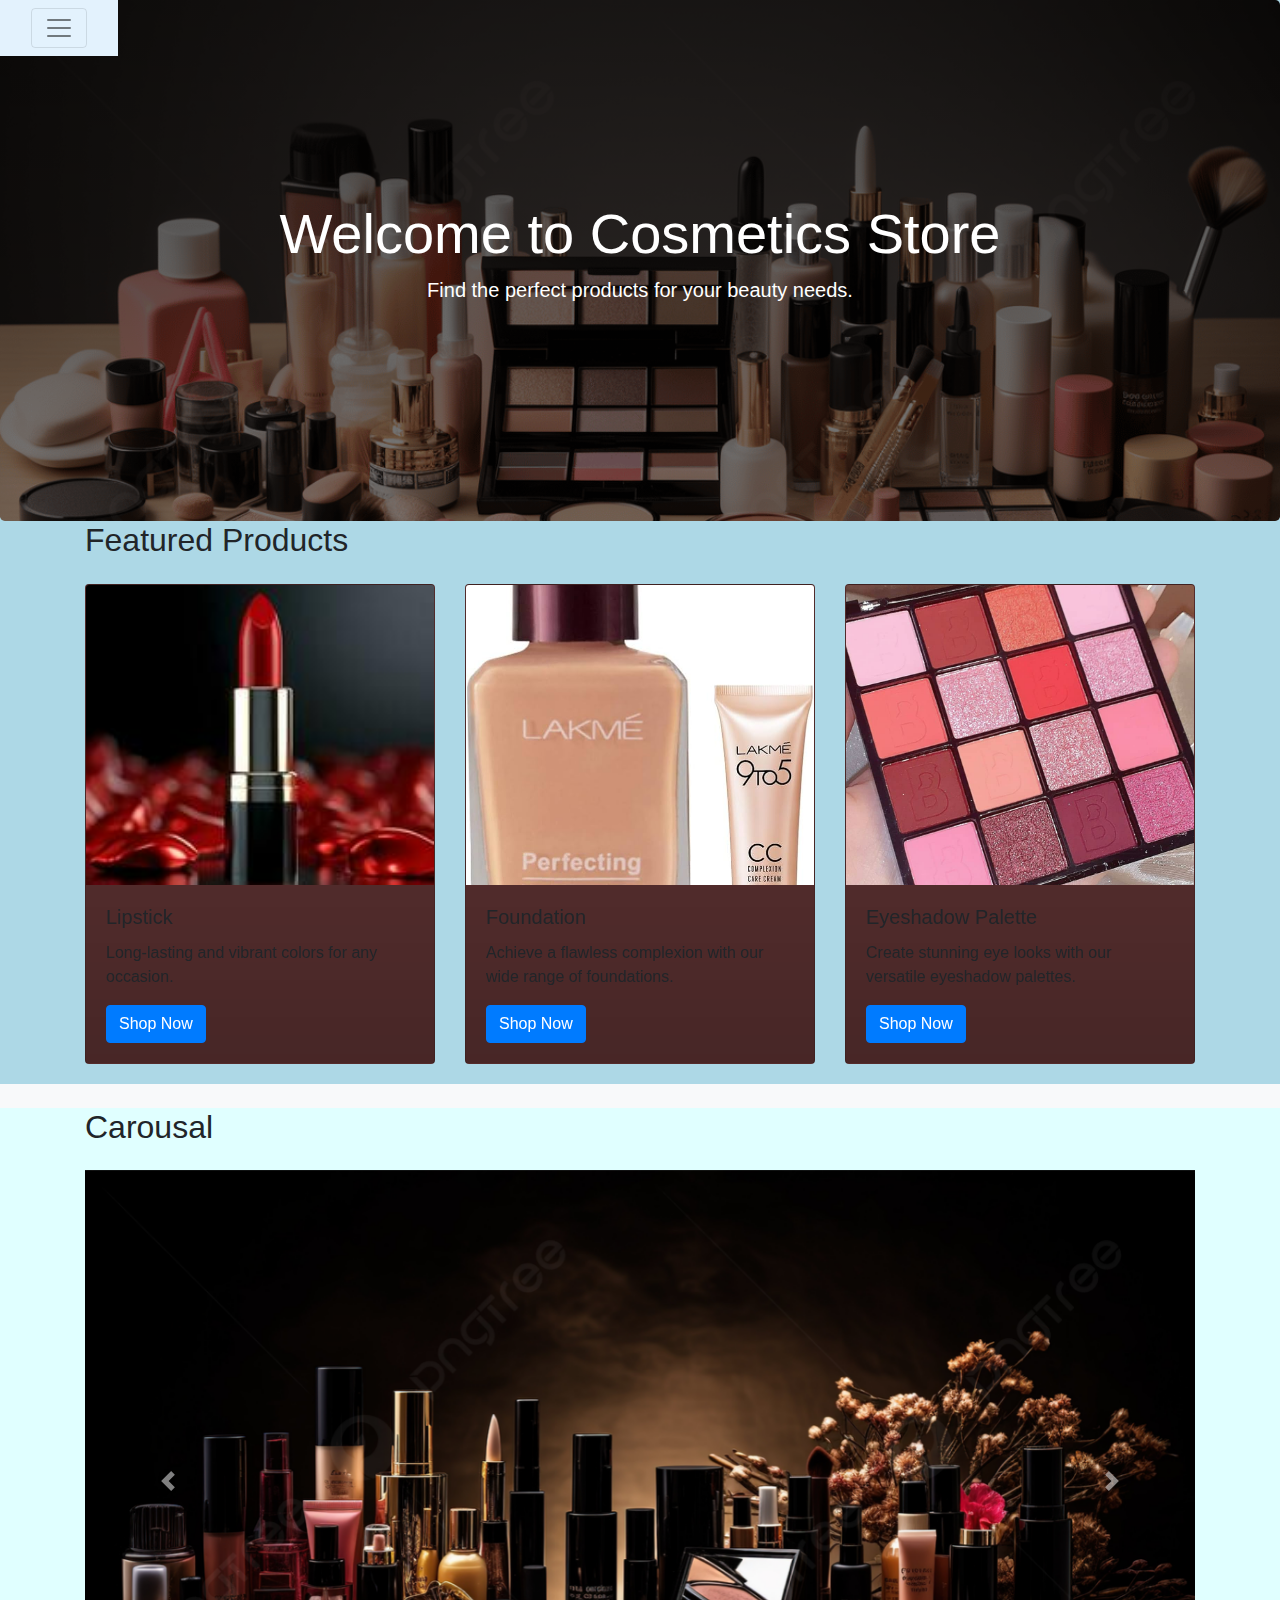
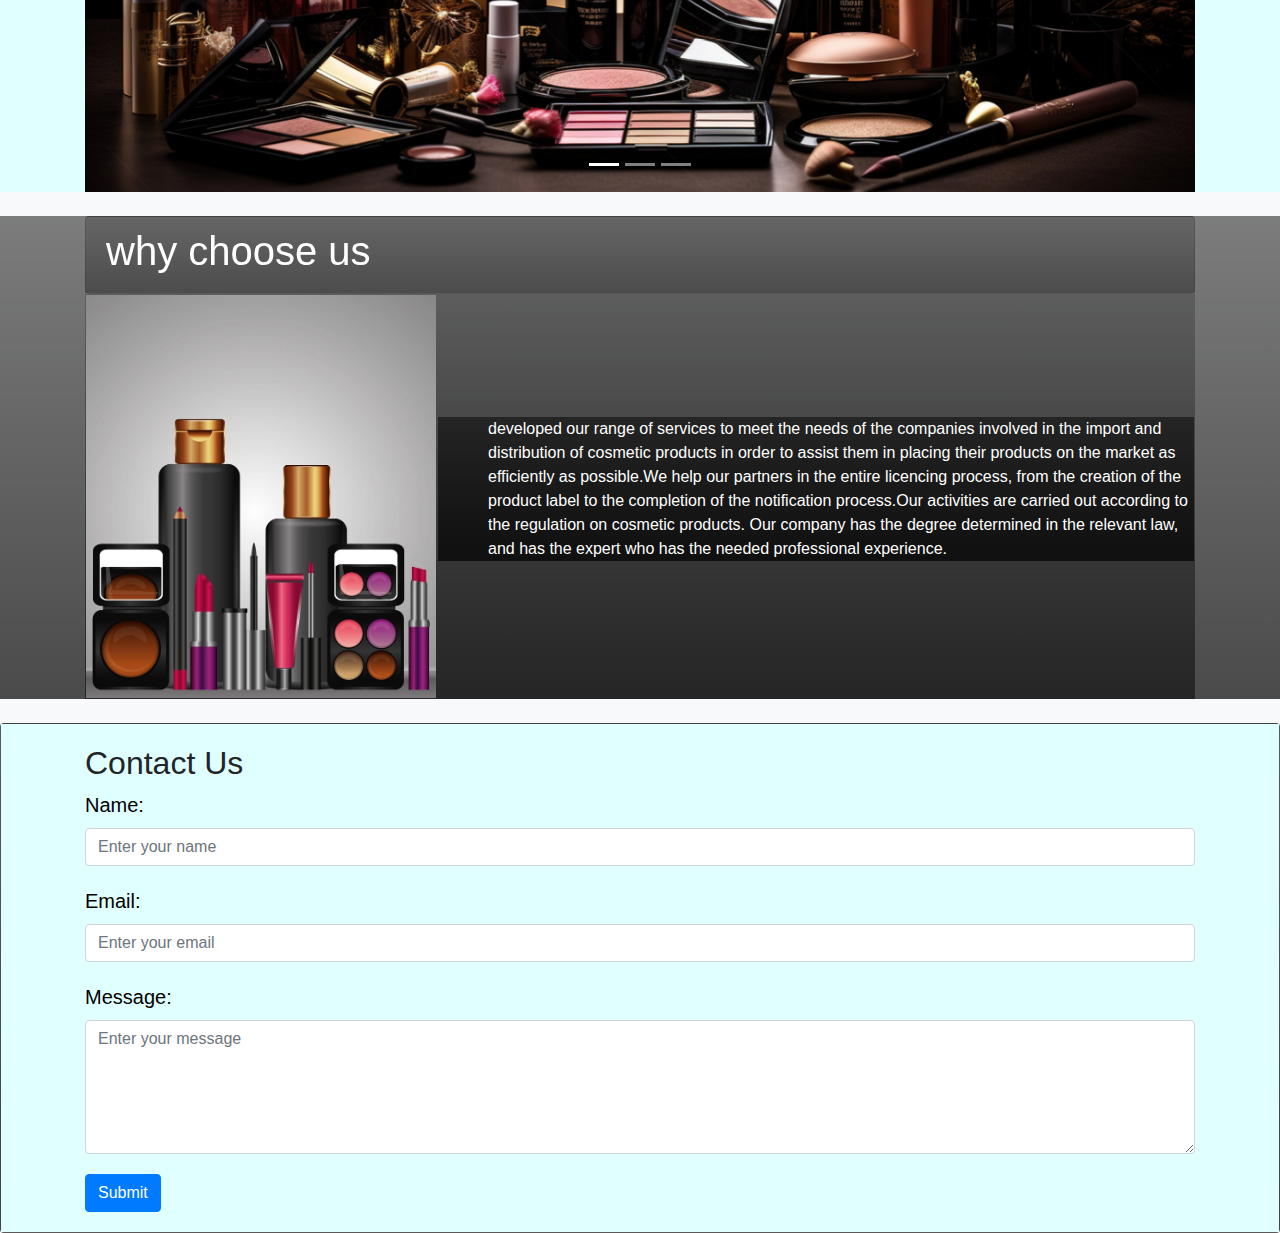
<file: bootstrap/index.html>
<!DOCTYPE html>
<html lang="en">
<head>
  <meta charset="UTF-8">
  <meta name="viewport" content="width=device-width, initial-scale=1.0">
  <title>Cosmetics Store</title>
  <link rel="stylesheet" href="https://stackpath.bootstrapcdn.com/bootstrap/4.5.2/css/bootstrap.min.css">
  <link rel="stylesheet" href="index.css">
  

</head>
<body>
    <section class="nav">
    <nav class="navbar navbar-ms-lg navbar-light">
        <div class="container">
          <!-- <a class="navbar-brand" href="#" style="color: black;">Cosmetics Store</a> -->
          <button class="navbar-toggler" type="button" data-toggle="collapse" data-target="#navbarNav" aria-controls="navbarNav" aria-expanded="false" aria-label="Toggle navigation">
            <span class="navbar-toggler-icon"></span>
          </button>
          <div class="collapse navbar-collapse" id="navbarNav">
            <ul class="navbar-nav ml-auto">
              <li class="nav-item active">
                <a class="nav-link" href="#Home">Home <span class="sr-only">(current)</span></a>
              </li>
              <li class="nav-item">
                <a class="nav-link" href="#Carousal">Carousal</a>
              </li>
              <li class="nav-item">
                <a class="nav-link" href="#About">About</a>
              </li>
              <li class="nav-item">
                <a class="nav-link" href="#Contact">Contact</a>
              </li>
            </ul>
          </div>
        </div>
    </nav>
    </section>
    
<!-- Home -->
  <section id="Home" style="background-color:lightblue;">
  <div class="jumbotron">
    <h1 class="display-4">Welcome to Cosmetics Store</h1>
    <p class="lead">Find the perfect products for your beauty needs.</p>
  </div>

  <div class="container" style="background-color:lightblue;">
    <h2 class="mb-4">Featured Products</h2>
    <div class="row">
      <div class="col-md-4">
        <div class="card product-card">
          <img src="images/lipstick.jpg" class="card-img-top" alt="Lipstick">
          <div class="card-body">
            <h5 class="card-title">Lipstick</h5>
            <p class="card-text">Long-lasting and vibrant colors for any occasion.</p>
            <a href="#" class="btn btn-primary">Shop Now</a>
          </div>
        </div>
      </div>
      <div class="col-md-4">
        <div class="card product-card">
          <img src="images/foundation1.jpg" class="card-img-top" alt="Foundation">
          <div class="card-body">
            <h5 class="card-title">Foundation</h5>
            <p class="card-text">Achieve a flawless complexion with our wide range of foundations.</p>
            <a href="#" class="btn btn-primary">Shop Now</a>
          </div>
        </div>
      </div>
      <div class="col-md-4">
        <div class="card product-card">
          <img src="images/eye1.jpg" class="card-img-top" alt="Eyeshadow">
          <div class="card-body">
            <h5 class="card-title">Eyeshadow Palette</h5>
            <p class="card-text">Create stunning eye looks with our versatile eyeshadow palettes.</p>
            <a href="#" class="btn btn-primary">Shop Now</a>
          </div>
        </div>
      </div>
    </div>
  </div>
  </section>
  <br>
  
  <!-- carousal-->
 
  <section id="Carousal" style="background-color:lightcyan;">
    <div class="container">
        <h2 class="mb-4">Carousal</h2>
        <div id="carouselExampleIndicators" class="carousel slide mb-4" data-ride="carousel">
          <ol class="carousel-indicators">
            <li data-target="#carouselExampleIndicators" data-slide-to="0" class="active"></li>
            <li data-target="#carouselExampleIndicators" data-slide-to="1"></li>
            <li data-target="#carouselExampleIndicators" data-slide-to="2"></li>
          </ol>
          <div class="carousel-inner">
            <div class="carousel-item active">
              <img src="images/product3.jpg" class="d-block w-100" alt="Lipstick">
            </div>
            <div class="carousel-item">
              <img src="images/product2.jpg" class="d-block w-100" alt="Foundation">
            </div>
            <div class="carousel-item">
              <img src="images/product1.jpg" class="d-block w-100" alt="Eyeshadow">
            </div>
          </div>
          <a class="carousel-control-prev" href="#carouselExampleIndicators" role="button" data-slide="prev">
            <span class="carousel-control-prev-icon" aria-hidden="true"></span>
            <span class="sr-only">Previous</span>
          </a>
          <a class="carousel-control-next" href="#carouselExampleIndicators" role="button" data-slide="next">
            <span class="carousel-control-next-icon" aria-hidden="true"></span>
            <span class="sr-only">Next</span>
          </a>
        </div>
      </div>
    </section>
    <!-- About -->
    <section id="About">
     <div class="container">
        <!-- <h1 style="color: #fff;">why choose us</h1> -->
        <!-- <div class="image">
          <img src="images/product4.jpg" alt="..">
        </div> -->
        <table class="color"> <tr>
        <div class="card">
          <!-- <h1 style="color: #fff;">why choose us</h1> -->
          <div class="card-body" style="margin-top: -10px;margin-bottom: -10px;">
            <h1 style="color: #fff;">why choose us</h1>
            <td>
            <img src="images/product4.jpg" alt=".." width="350px"></td>
            <td>
            <p class="para" style="padding-left: 50px;">
            developed our range of services to meet the needs of the companies 
            involved in the import and distribution of cosmetic products in order 
            to assist them in placing their products on the market as efficiently 
            as possible.We help our partners in the entire licencing process, 
            from the creation of the product label to the completion of the notification
            process.Our activities are carried out according to the regulation on cosmetic products.
            Our company has the degree determined in the relevant law, and has the expert who has the 
            needed professional experience.
            </p>
            </td>
          </div>
      
      </div>
    </tr></table>
        </div>
      </div>
    </section>
    <br>
    <section id="Contact">
      <div class="card">
        <div class="card-body" style="background-color:lightcyan;">
          <div class="container">
            <h2>Contact Us</h2>
            <form>
              <div class="form-group">
                <label for="name">Name:</label>
                <input type="text" class="form-control" id="name" placeholder="Enter your name" required>
              </div>
              <div class="form-group">
                <label for="email">Email:</label>
                <input type="email" class="form-control" id="email" placeholder="Enter your email" required>
              </div>
              <div class="form-group">
                <label for="message">Message:</label>
                <textarea class="form-control" id="message" rows="5" placeholder="Enter your message" required></textarea>
              </div>
              <button type="submit" class="btn btn-primary">Submit</button>
            </form>
          </div>
          
        </div>
      </div>
    </section>

  

  <script src="https://code.jquery.com/jquery-3.5.1.slim.min.js"></script>
  <script src="https://cdn.jsdelivr.net/npm/@popperjs/core@2.5.4/dist/umd/popper.min.js"></script>
  <script src="https://stackpath.bootstrapcdn.com/bootstrap/4.5.2/js/bootstrap.min.js"></script>
</body>
</html>
</file>
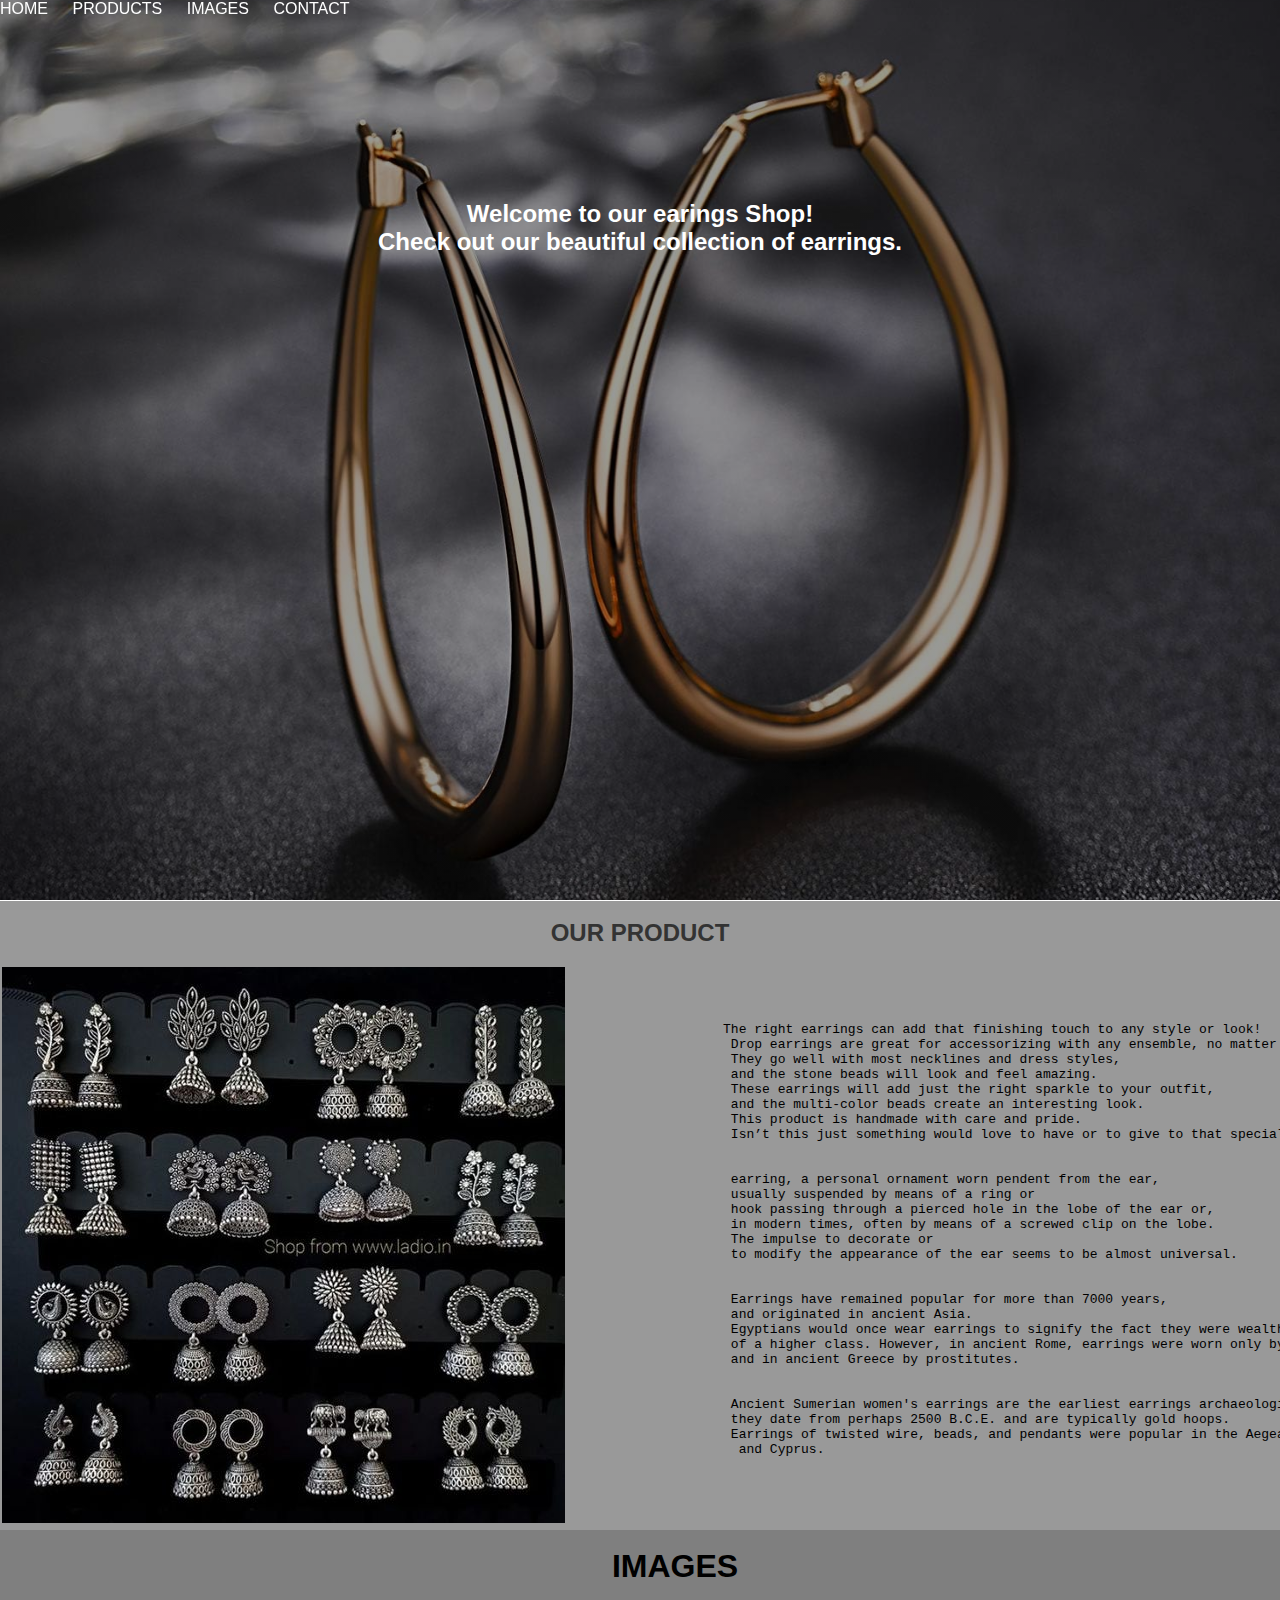
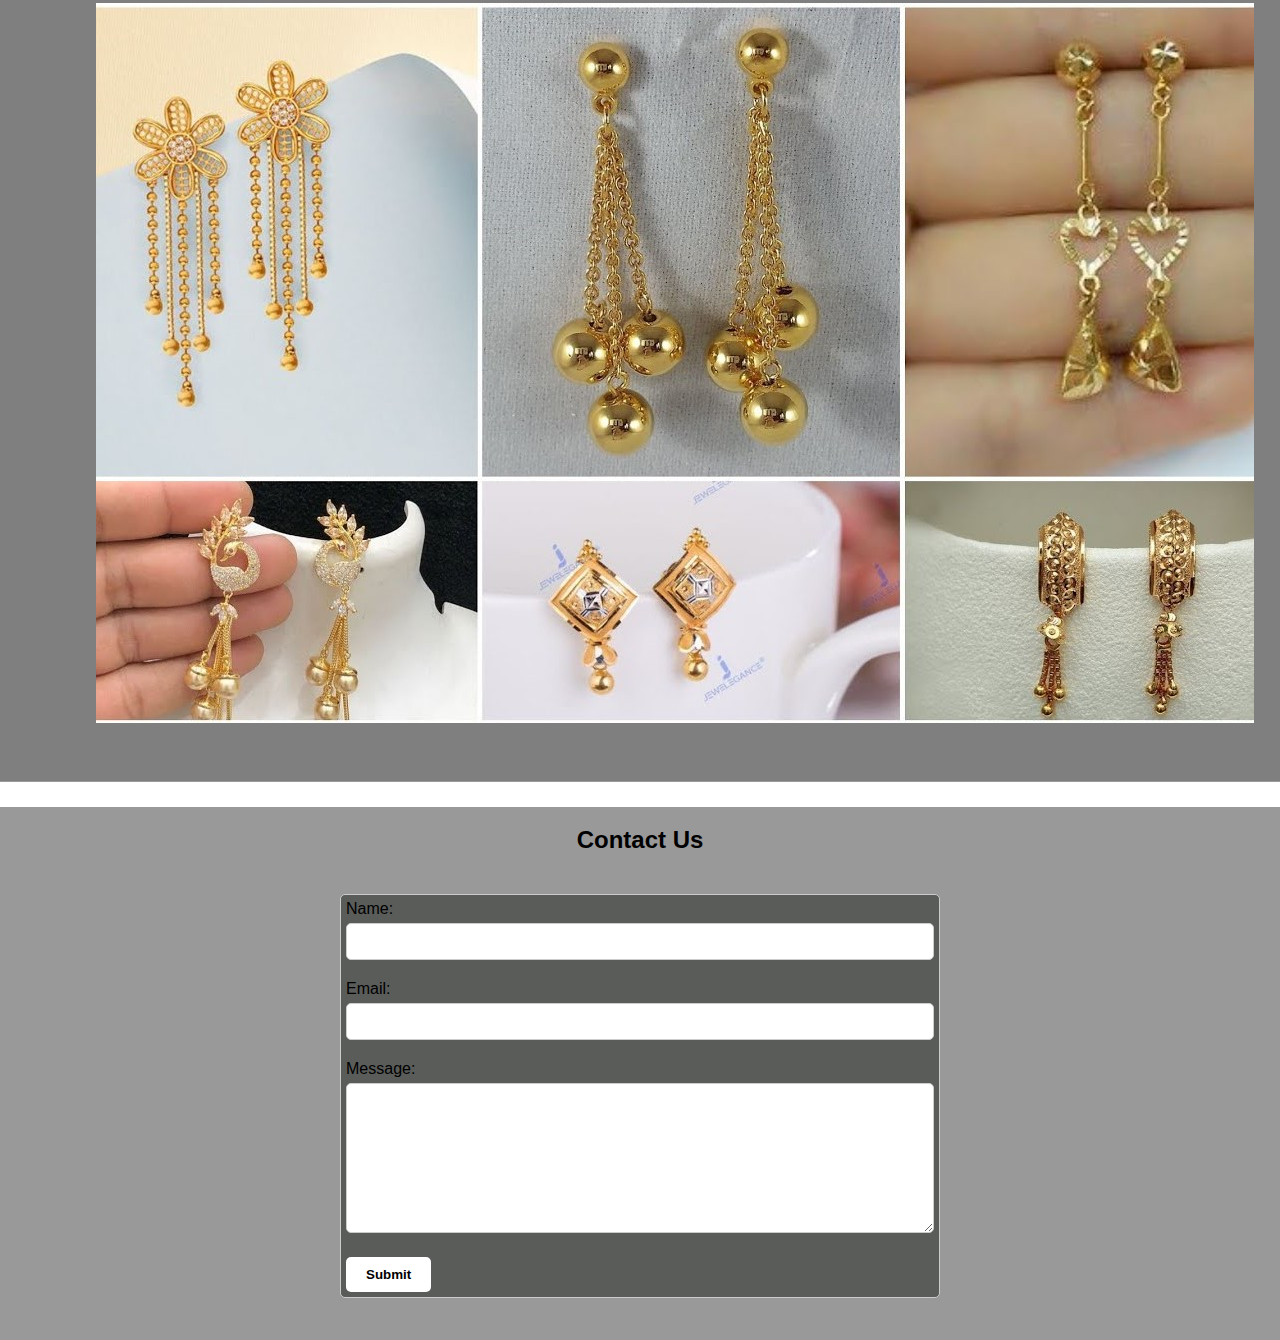
<file: HTML & CSS/website .html>
<!DOCTYPE html>
<html lang="en">
<head>
    <meta charset="UTF-8">
    <meta name="viewport" content="width=device-width, initial-scale=1.0">
    <title>website</title>
    <link rel="stylesheet" href="stylee.css">

</head>
<body>
    <header>
        <!-- <h1>EARRINGS SHOP</h1> -->
        <nav>
            <ul>
                <li><a href="#HOME">HOME</a></li>
                <li><a href="#PRODUCTS">PRODUCTS</a></li>
                <li><a href="#IMAGES">IMAGES</a></li>
                <li><a href="#CONTACT">CONTACT</a></li>
            </ul>
        </nav>
    </header>
    <section id="HOME">
        <div>
        <h2 class="text">Welcome to our earings Shop!<br>
            Check out our beautiful collection of earrings.</h2>
        
        </div>
    </section>
    <!-- <br> -->
    <section id="PRODUCTS">
        <br><h2 class="shop">OUR PRODUCT</h2><br>
        
        <div class="Product">
            <table>
                <tr>
                    <td>
                        <div>
                            <img src="images/img5.jpg" alt="Earring 1"> 

                        </div>
                    </td>
             <!-- <img src="images/img5.jpg" alt="Earring 1">  -->
             <td>
            <div class="image-details" style="text-align: justify;">
                <pre>
                    The right earrings can add that finishing touch to any style or look!
                     Drop earrings are great for accessorizing with any ensemble, no matter the season. 
                     They go well with most necklines and dress styles, 
                     and the stone beads will look and feel amazing.
                     These earrings will add just the right sparkle to your outfit,
                     and the multi-color beads create an interesting look.
                     This product is handmade with care and pride.
                     Isn’t this just something would love to have or to give to that special best friend?<br><br>
                     earring, a personal ornament worn pendent from the ear, 
                     usually suspended by means of a ring or 
                     hook passing through a pierced hole in the lobe of the ear or, 
                     in modern times, often by means of a screwed clip on the lobe. 
                     The impulse to decorate or 
                     to modify the appearance of the ear seems to be almost universal.<br><br>
                     Earrings have remained popular for more than 7000 years, 
                     and originated in ancient Asia.
                     Egyptians would once wear earrings to signify the fact they were wealthy or
                     of a higher class. However, in ancient Rome, earrings were worn only by slaves, 
                     and in ancient Greece by prostitutes.<br><br>
                     Ancient Sumerian women's earrings are the earliest earrings archaeologists have discovered—
                     they date from perhaps 2500 B.C.E. and are typically gold hoops. 
                     Earrings of twisted wire, beads, and pendants were popular in the Aegean, Crete,
                      and Cyprus.
                </pre>
            </div>
             </td>
                </tr>
            </table>
        </div>
    </section>

    <section id="IMAGES">
        <div class="row" style="margin-bottom: 10px;">
            <div class="col">
                    <br><h1 style="text-align: center;">IMAGES</h1><br>
                    <img src="images/ear3.1.jpg" alt="">
                    <br>
                    <br>
                    <br>
                    <br>
            </div>
        </div>
    
    </section>
    
    <section id="CONTACT">
            <br><h2 style="text-align: center;">Contact Us</h2>
            <div class="container" style="background-color:#5a5c5a">
                <!-- <h2 style="text-align: center;">Contact Us</h2> -->
                <form action="#" method="POST">
                    <div class="form-group">
                        <label for="name">Name:</label>
                        <input type="text" id="name" name="name" required>
                    
                    </div>
                  <div class="form-group">
                    <label for="email">Email:</label>
                    <input type="email" id="email" name="email" required>
                  </div>
                  <div class="form-group">
                    <label for="message">Message:</label>
                    <textarea id="message" name="message" required></textarea>
                  </div>
                  <button type="submit" style="color: black;background-color: white;"><b>Submit</b></button>
                </form>
              </div>

        </section>
    
    
    
    
    
    
</body>
</html>
</file>
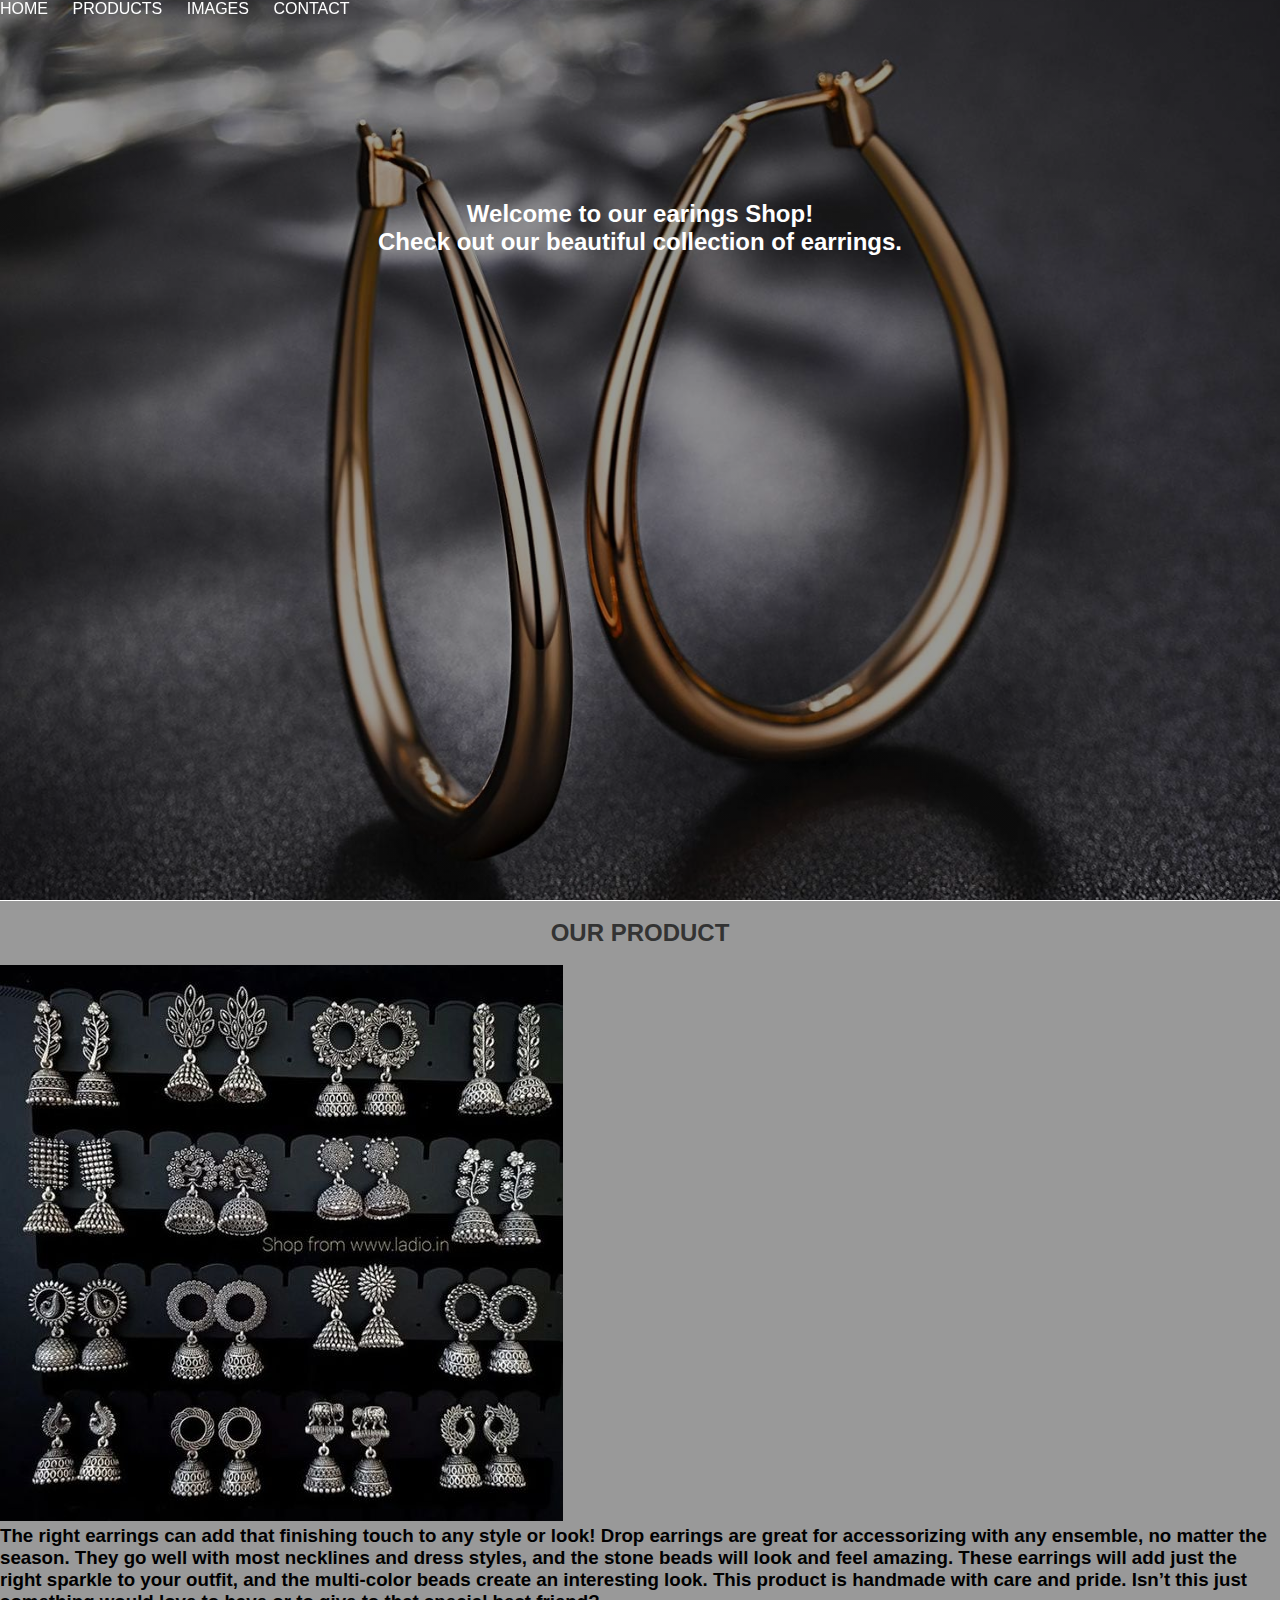
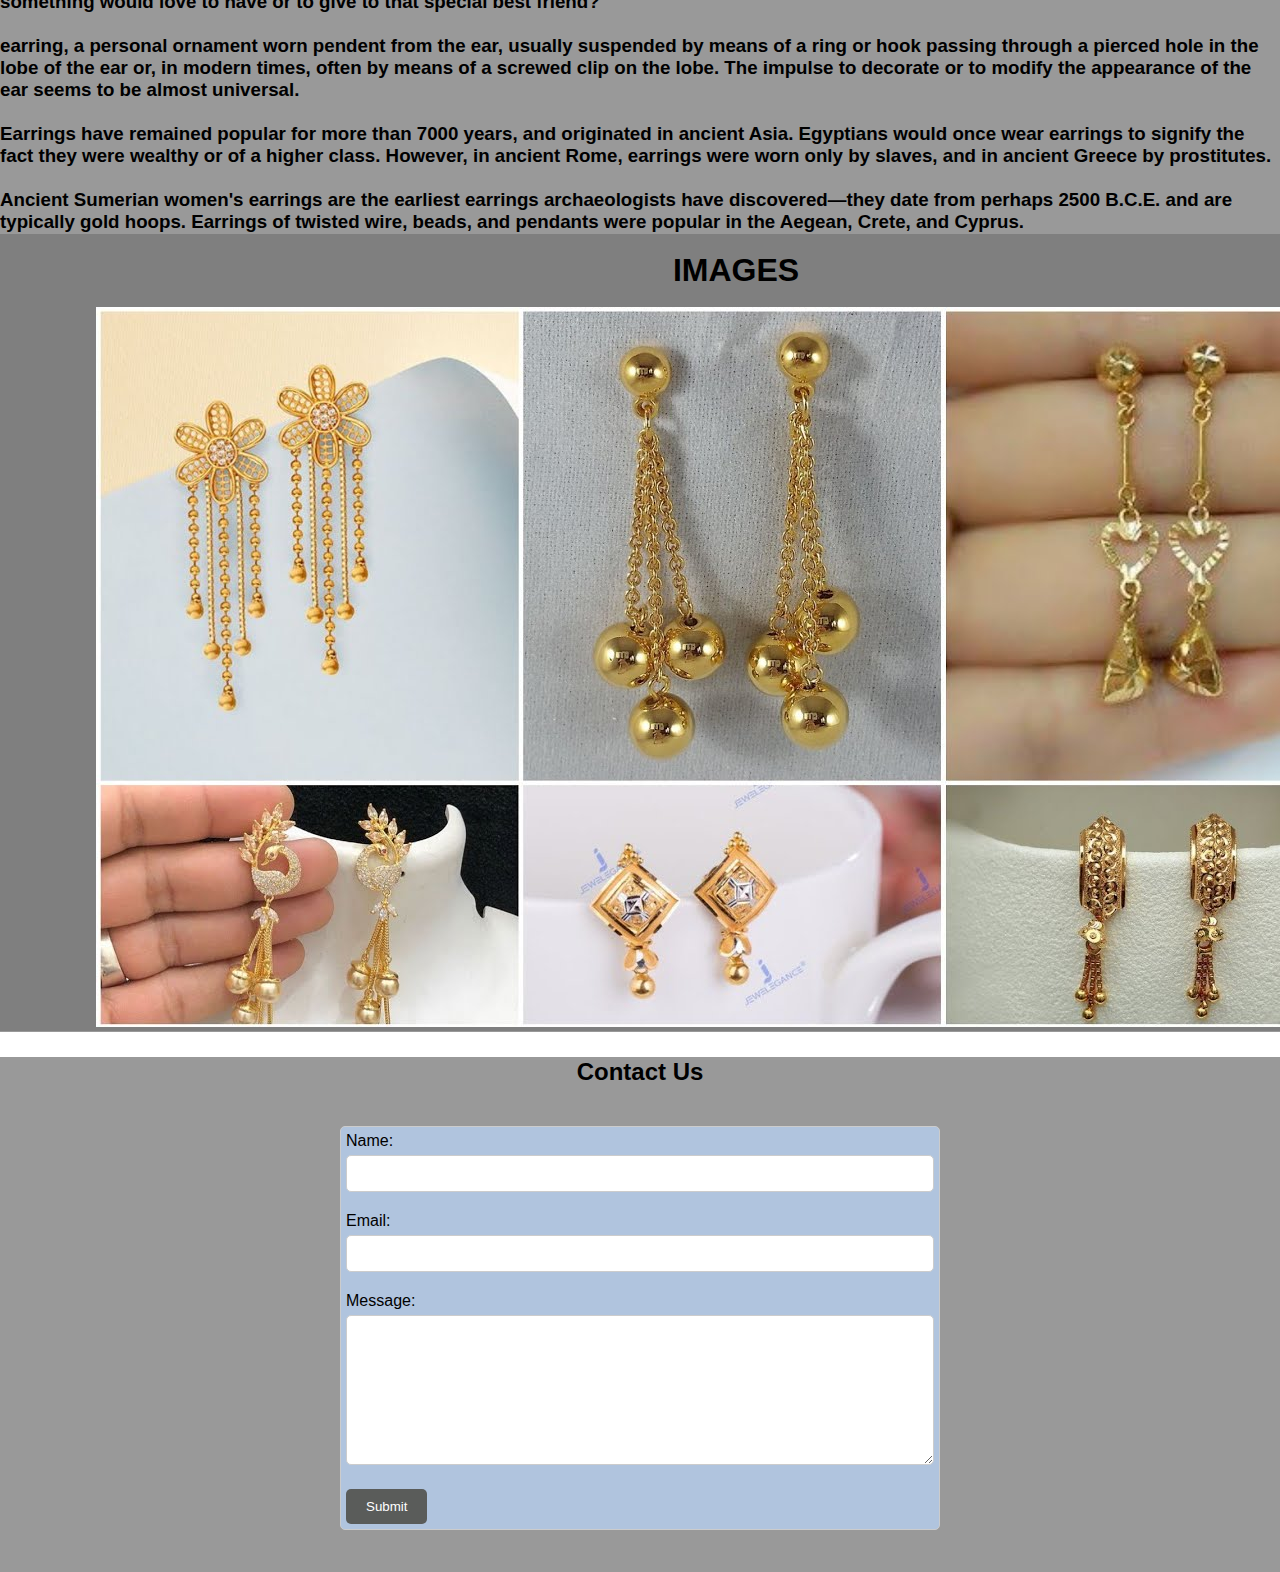
<file: HTML & CSS/website.html>
<!DOCTYPE html>
<html lang="en">
<head>
    <meta charset="UTF-8">
    <meta name="viewport" content="width=device-width, initial-scale=1.0">
    <title>website</title>
    <link rel="stylesheet" href="stylee.css">

</head>
<body>
    <header>
        <!-- <h1>EARRINGS SHOP</h1> -->
        <nav>
            <ul>
                <li><a href="#HOME">HOME</a></li>
                <li><a href="#PRODUCTS">PRODUCTS</a></li>
                <li><a href="#IMAGES">IMAGES</a></li>
                <li><a href="#CONTACT">CONTACT</a></li>
            </ul>
        </nav>
    </header>
    <section id="HOME">
        <div>
        <h2 class="text">Welcome to our earings Shop!<br>
            Check out our beautiful collection of earrings.</h2>
        
        </div>
    </section>
    <!-- <br> -->
    <section id="PRODUCTS">
        <br><h2 class="shop">OUR PRODUCT</h2><br>
        
        <div class="Product">
             <img src="images/img5.jpg" alt="Earring 1"> 
             <div class="image-details">
                <h3 calss="txt">The right earrings can add that finishing touch to any style or look! Drop earrings are great for accessorizing with any ensemble, no matter the season. 
                They go well with most necklines and dress styles, and the stone beads will look and feel amazing.
                These earrings will add just the right sparkle to your outfit,
                and the multi-color beads create an interesting look. 
                This product is handmade with care and pride.
                Isn’t this just something would love to have or to give to that special best friend?<br><br>
                earring, a personal ornament worn pendent from the ear, 
                usually suspended by means of a ring or hook passing through a pierced hole in the lobe of the ear or, 
                in modern times, often by means of a screwed clip on the lobe. 
                The impulse to decorate or to modify the appearance of the ear seems to be almost universal.<br><br>
                Earrings have remained popular for more than 7000 years, and originated in ancient Asia.
                Egyptians would once wear earrings to signify the fact they were wealthy or of a higher class. 
                However, in ancient Rome, earrings were worn only by slaves, and in ancient Greece by prostitutes.<br><br>
                Ancient Sumerian women's earrings are the earliest earrings archaeologists have discovered—they date from perhaps 2500 B.C.E. and are typically gold hoops. 
                Earrings of twisted wire, beads, and pendants were popular in the Aegean, Crete, and Cyprus.

            </h3>
             </div>
            </div>
        </section>
        <section id="IMAGES">
            <div class="row" style="margin-bottom: 10px;">
                <div class="col">
                    <br><h1 style="text-align: center;">IMAGES</h1><br>
                    <img src="images/ear3.jpg" alt="">
                    
                </div>
            </div>
    
        </section>
    
        <section id="CONTACT">
            <h2 style="text-align: center;">Contact Us</h2>
            <div class="container" style="background-color:lightsteelblue;">
                <!-- <h2 style="text-align: center;">Contact Us</h2> -->
                <form action="#" method="POST">
                  <div class="form-group">
                    <label for="name">Name:</label>
                    <input type="text" id="name" name="name" required>
                  </div>
                  <div class="form-group">
                    <label for="email">Email:</label>
                    <input type="email" id="email" name="email" required>
                  </div>
                  <div class="form-group">
                    <label for="message">Message:</label>
                    <textarea id="message" name="message" required></textarea>
                  </div>
                  <button type="submit">Submit</button>
                </form>
              </div>

        </section>
    
    
    
    
    
    
</body>
</html>
</file>
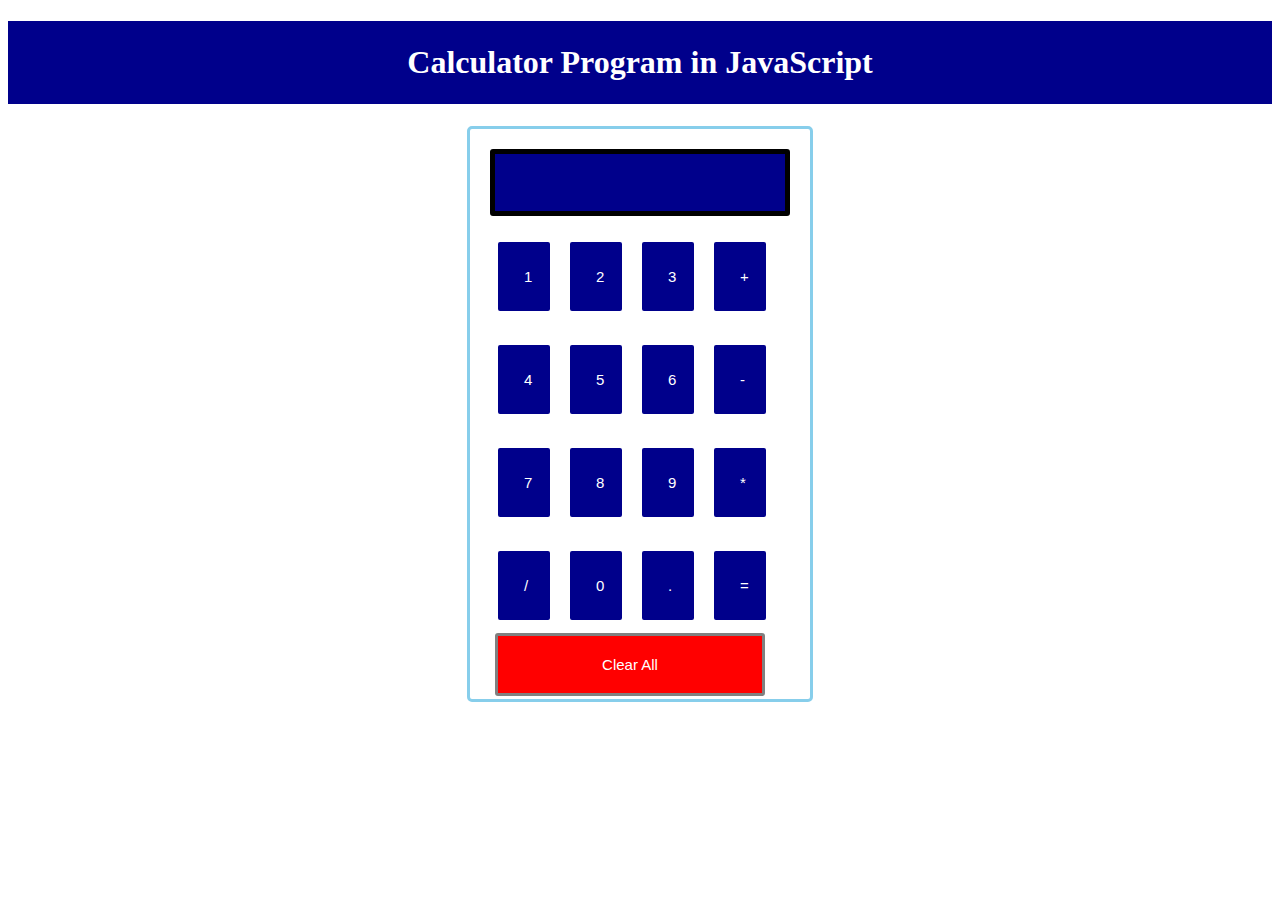
<file: javascript/Calculator.html>
<!DOCTYPE html>
<html lang="en">
<head>
    <meta charset="UTF-8">
    <meta name="viewport" content="width=device-width, initial-scale=1.0">
    <title>Calculator</title>
    <style>  
        h1 {  
            text-align: center;  
            padding: 23px;  
            background-color: darkblue;  
            color: white;  
            }  
          
        #clear{  
        width: 270px;  
        border: 3px solid gray;  
            border-radius: 3px;  
            padding: 20px;  
            background-color: red;  
        }  
          
        .formstyle  
        {  
        width: 300px;  
        height: 530px;  
        margin: auto;  
        border: 3px solid skyblue;  
        border-radius: 5px;  
        padding: 20px;  
        }  
          
          
          
        input  
        {  
        width: 20px;  
        background-color:darkblue;  
        color: white;  
        border: 3px solid white;  
            border-radius: 5px;  
            padding: 26px;  
            margin: 5px;  
            font-size: 15px;  
        }  
          
          
        #calc{  
        width: 250px;  
        border: 5px solid black;  
            border-radius: 3px;  
            padding: 20px;  
            margin: auto;  
        }  
          
        </style>  
          
        </head>  
        <body >  
        <h1> Calculator Program in JavaScript </h1>  
        <div class= "formstyle">  
        <form name = "form1">  
            <input id = "calc" type ="text" name = "answer"> <br> <br>  
    
    
  <input type = "button" value = "1" onclick = "form1.answer.value += '1' ">  
  <input type = "button" value = "2" onclick = "form1.answer.value += '2' ">  
  <input type = "button" value = "3" onclick = "form1.answer.value += '3' ">  
   <input type = "button" value = "+" onclick = "form1.answer.value += '+' ">  
  <br> <br>  
    
  <input type = "button" value = "4" onclick = "form1.answer.value += '4' ">  
  <input type = "button" value = "5" onclick = "form1.answer.value += '5' ">  
  <input type = "button" value = "6" onclick = "form1.answer.value += '6' ">  
  <input type = "button" value = "-" onclick = "form1.answer.value += '-' ">  
  <br> <br>  
    
  <input type = "button" value = "7" onclick = "form1.answer.value += '7' ">  
  <input type = "button" value = "8" onclick = "form1.answer.value += '8' ">  
  <input type = "button" value = "9" onclick = "form1.answer.value += '9' ">  
  <input type = "button" value = "*" onclick = "form1.answer.value += '*' ">  
  <br> <br>  
    
    
  <input type = "button" value = "/" onclick = "form1.answer.value += '/' ">  
  <input type = "button" value = "0" onclick = "form1.answer.value += '0' ">  
    <input type = "button" value = "." onclick = "form1.answer.value += '.' ">  
      
  <input type = "button" value = "=" onclick = "form1.answer.value = eval(form1.answer.value) ">  
  <br>   
    
  <input type = "button" value = "Clear All" onclick = "form1.answer.value = ' ' " id= "clear" >  
  <br>   
    
</form>  
</div>  
</body>  
</html>
</file>
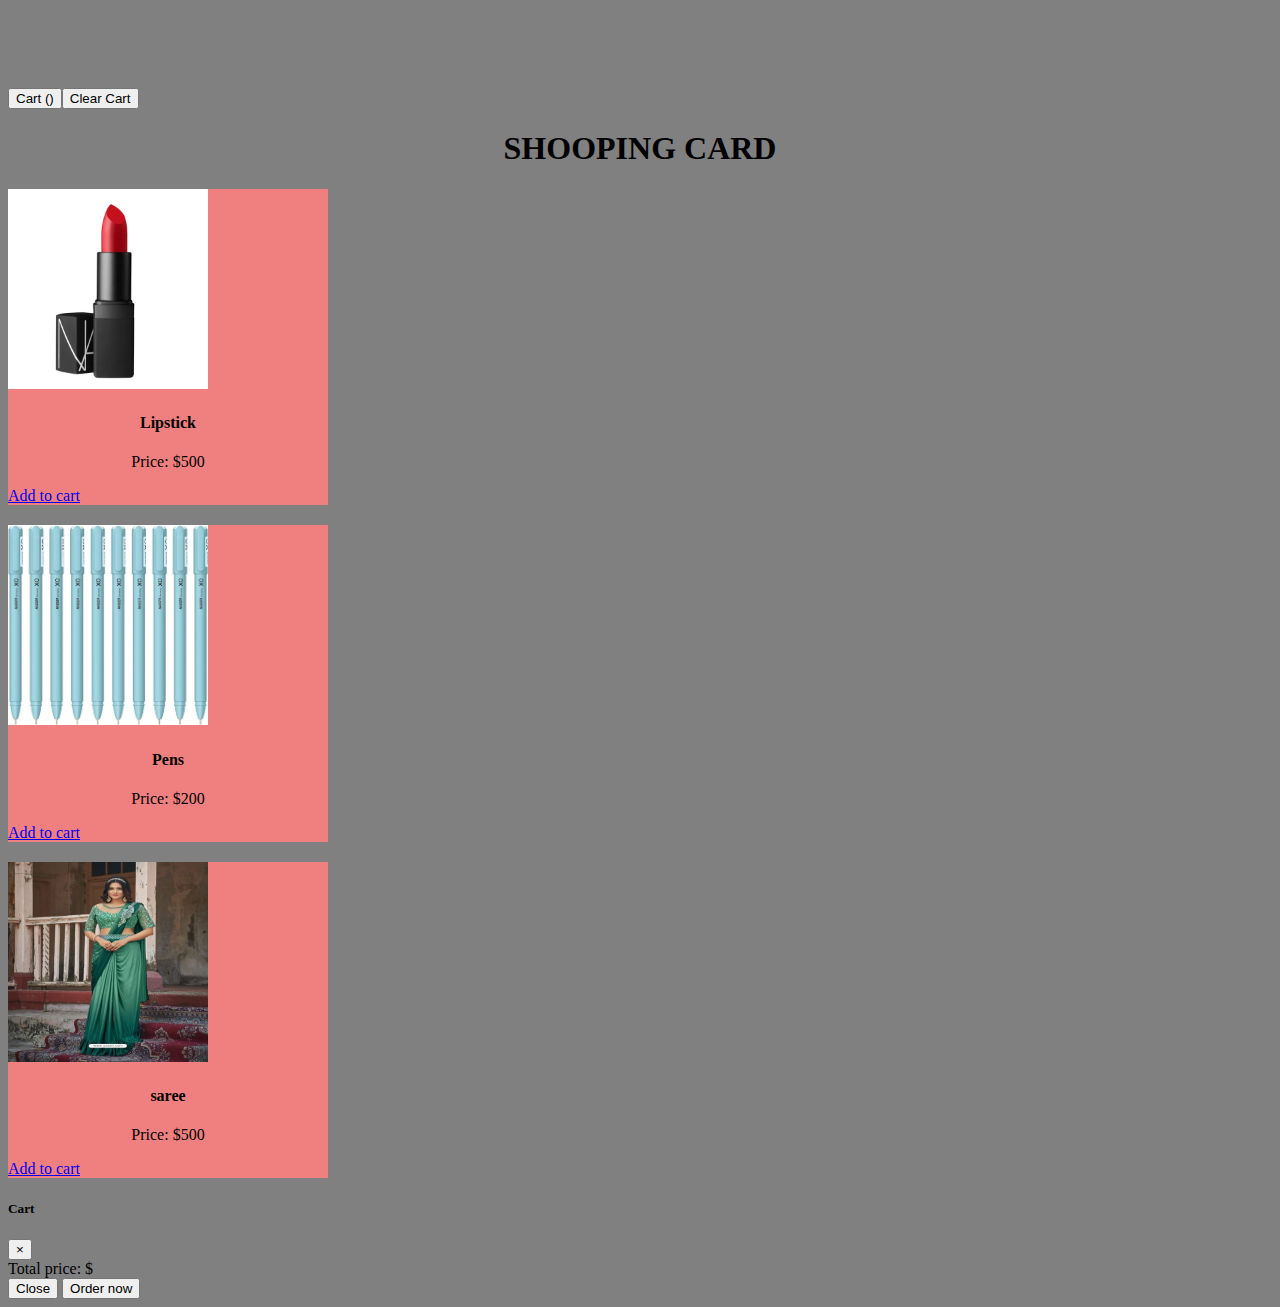
<file: javascript/shoping card/card.html>
<!DOCTYPE html>
<html lang="en">
<head>
    <meta charset="UTF-8">
    <meta name="viewport" content="width=device-width, initial-scale=1.0">
    <title>shopping card</title>
    <link href="https://cdn.jsdelivr.net/npm/bootstrap@5.0.2/dist/css/bootstrap.min.css" rel="stylesheet" 
    integrity="sha384-EVSTQN3/azprG1Anm3QDgpJLIm9Nao0Yz1ztcQTwFspd3yD65VohhpuuCOmLASjC" crossorigin="anonymous">
    <link rel="stylesheet" href="style1.css">
</head>
<body style="background-color: gray;">

      <nav class ="navbar navbar-inverse bg-inverse fixed-top bg-faded">
    <div class="row">
        <div class="col">
          <button type="button" class="btn btn-primary" data-toggle="modal" data-target="#cart">Cart (<span class="total-count"></span>)</button><button class="clear-cart btn btn-danger">Clear Cart</button></div>
    </div>
</nav>
<div class="container" style="background-color: gray;">
  <h1 style="text-align: center;">SHOOPING CARD</h1>
    <div class="row">
      <div class="col">
        <div class="card" style="width: 20rem; background-color:lightcoral;">
  <img class="card-img-top" src="images/lip.jpg" alt="Card image cap">
  <div class="card-block">
    <h4 class="card-title" style="text-align: center;">Lipstick</h4>
    <p class="card-text"style="text-align: center;">Price: $500</p>
    <a href="#" data-name="Orange" data-price="0.5" class="add-to-cart btn btn-primary">Add to cart</a>
  </div>
</div>
      </div>
      <div class="col">
        <div class="card" style="width: 20rem;background-color:lightcoral;">
  <img class="card-img-top" src="images/pens.jpg" alt="Card image cap">
  <div class="card-block">
    <h4 class="card-title"style="text-align: center;">Pens</h4>
    <p class="card-text"style="text-align: center;">Price: $200</p>
    <a href="#" data-name="Banana" data-price="1.22" class="add-to-cart btn btn-primary">Add to cart</a>
  </div>
</div>
      </div>
      <div class="col">
        <div class="card" style="width: 20rem;background-color:lightcoral;">
  <img class="card-img-top" src="images/saree.jpg" alt="Card image cap" width="200px">
  <div class="card-block">
    <h4 class="card-title"style="text-align: center;">saree</h4>
    <p class="card-text"style="text-align: center;">Price: $500</p>
    <a href="#" data-name="Lemon" data-price="5" class="add-to-cart btn btn-primary" >Add to cart</a>
  </div>
</div>
      </div>
    </div>
</div>

  
 <!-- Modal -->
<div class="modal fade" id="cart" tabindex="-1" role="dialog" aria-labelledby="exampleModalLabel" aria-hidden="true">
  <div class="modal-dialog modal-lg" role="document">
    <div class="modal-content">
      <div class="modal-header">
        <h5 class="modal-title" id="exampleModalLabel">Cart</h5>
        <button type="button" class="close" data-dismiss="modal" aria-label="Close">
          <span aria-hidden="true">&times;</span>
        </button>
      </div>
      <div class="modal-body">
        <table class="show-cart table">
          
        </table>
        <div>Total price: $<span class="total-cart"></span></div>
      </div>
      <div class="modal-footer">
        <button type="button" class="btn btn-secondary" data-dismiss="modal">Close</button>
        <button type="button" class="btn btn-primary">Order now</button>
      </div>
    </div>
  </div>
  
</div>
<!-- <script>
  document.addEventListener('DOMContentLoaded', function () {
    const cartList = document.getElementById('cartList');
    const itemInput = document.getElementById('itemInput');
    const addButton = document.getElementById('addButton');

    // Function to add an item to the cart
    function addItem() {
      const itemName = itemInput.value.trim();
      if (itemName !== '') {
        const listItem = document.createElement('li');
        listItem.innerHTML = `
          <span>${itemName}</span>
          <button class="btn btn-danger" onclick="removeItem(this)">Delete</button>
        `;
        cartList.appendChild(listItem);
        itemInput.value = ''; // Clear the input field
      }
    }

    // Function to remove an item from the cart
    window.removeItem = function (button) {
      const listItem = button.parentElement;
      listItem.remove();
    };

    // Event listener for the Add Item button
    addButton.addEventListener('click', addItem);
  });
</script> -->

<script src="script.js"></script>
<script src="https://cdn.jsdelivr.net/npm/bootstrap@5.0.2/dist/js/bootstrap.bundle.min.js" integrity="sha384-MrcW6ZMFYlzcLA8Nl+NtUVF0sA7MsXsP1UyJoMp4YLEuNSfAP+JcXn/tWtIaxVXM" crossorigin="anonymous"></script>

    



    
</body>
</html>
</file>
<file: bootstrap/index.css>
body {
    font-family: Arial, sans-serif;
    background-color: #f8f9fa;
  }
  .navbar {
    background-color: #e3f2fd;
    position: fixed;
    margin-right: 20px;
  }
  
    

  .jumbotron {
    background-color: yellowgreen;
    background-image:linear-gradient(rgba(0,0,0,0.7),rgba(0,0,0,0.5)) ,url("images/cosmatics.jpg");
    background-repeat: no-repeat;
    background-size: cover;
    color: white;
    text-align: center;
    padding: 200px 0;
    margin-bottom: 0;
  }
  .product-card {
    margin-bottom: 20px;
    background-color: lightcoral;
  }
  .product-card img {
    height: 300px;
    object-fit: cover;
  }
  .footer {
    background-color: #2196f3;
    color: white;
    text-align: center;
    padding: 20px 0;
  }
  .newsletter {
    background-color: #f0f0f0;
    padding: 50px 0;
  }
  .newsletter input[type="email"] {
    width: 60%;
    padding: 10px;
    border: none;
    border-radius: 5px;
    margin-right: 10px;
  }
  .newsletter button {
    padding: 10px 20px;
    border: none;
    border-radius: 5px;
    background-color: #64b5f6;
    color: white;
    cursor: pointer;
  }
  /* about */
  #About{
    background-image: linear-gradient(rgba(0,0,0,0.5),rgba(0,0,0,0.7));
  }
  .para{
    color: #fff;
    background-image: linear-gradient(rgba(0,0,0,0.5),rgba(0,0,0,0.7));
  }
  .card{
    background-image: linear-gradient(rgba(0,0,0,0.6),rgba(0,0,0,0.7));
    
  }
  .color{
    background-image: linear-gradient(rgba(0,0,0,0.2),rgba(0,0,0,0.5));
  }
  /* .container {
    background-color: #64b5f6;
  } */
  
  .form-group {
    margin-bottom: 20px;
    font-size: 20px;
    color: black;
    
  }
</file>
<file: HTML & CSS/stylee.css>
body{
    font-family: Arial, Helvetica, sans-serif;
    margin:0;
    padding:0;
}
*{
    box-sizing: border-box;
    padding: 0;
    margin: 0;
    
}
html{
    scroll-behavior: smooth;
}
header{
    background-color: #333;
    color:#fff;
    padding: 2Opx;
    text-align: center;
    
}
header h1{
    margin: 0;
}

nav ul{
    list-style-type:none;
    padding: 0;
    position: fixed;
}
nav ul li{
    display:inline;
    margin-right:20px;
}
nav ul li a {
    color:#fff;
    text-decoration: none;
}
 #HOME{
    padding: 20px;
    background-image:linear-gradient(rgb(0,0,0,0.4),rgb(0,0,0,0.4)),url("images/img6.jpg");
    background-size: cover;
    background-position: center;
    height: 100vh;
    
}
.text{
    color: #fff;
    text-align: center;
    padding:180px;
}


#PRODUCTS{
    margin-top:0.5px;
    background-color:#999;
    
}
.shop{
    text-align: center;
    color:#333;
}

.product{
    display: inline-block;
    margin-right:10px;
    text-align: center;
    color: #fff;
    /* display: flex;
    align-items: center; */
}
.product img {
    width: 100px;
    height: auto;
    /* display: flex;
    align-items: center; */
}
/* .image-details{
    width:50rem;
    height:0;
    padding-bottom: 
    float: right;
    margin: center 10px;
    
} */
#IMAGES{
    padding-bottom: 0.1px;
}
.row{
    display: flex;
    flex-wrap: wrap;
    margin: 0 -15px;
    margin-bottom: 20px;
}
.col{
    flex:1;
    padding: 0 110px;
    border: 1px solid #999;
    margin-bottom: 15px;
    float: center;
    background-image: linear-gradient(rgb(0,0,0,0.5),rgb(0,0,0,0.5));
}
#CONTACT{
    padding: 0.1rem;
    background-color:#999;
    
}
.container {
    max-width: 600px;
    margin: 40px auto;
    padding: 5px;
    border: 1px solid #ccc;
    border-radius: 5px;
  }
  
  .container h2 {
    margin-bottom: 20px;
  }
  
  .form-group {
    margin-bottom: 20px;
  }
  .form-group label {
    display: block;
    margin-bottom: 5px;
  }
  
  input[type="text"],
  input[type="email"],
  textarea {
    width: 100%;
    padding: 10px;
    border: 1px solid #ccc;
    border-radius: 5px;
  }
  
  textarea {
    height: 150px;
  }
  
  button[type="submit"] {
    background-color: #5a5c5a;
    color: white;
    padding: 10px 20px;
    border: none;
    border-radius: 5px;
    cursor: pointer;
  }
  
  button[type="submit"]:hover {
    background-color: #5a5c5a;
  }
</file>
<file: javascript/shoping card/style1.css>
body {
    padding-top: 80px;
  }
  
  .show-cart li {
    display: flex;
  }
  .card {
    margin-bottom: 20px;
  }
  .card-img-top {
    width: 200px;
    height: 200px;
    align-self: center;
  }
</file>
